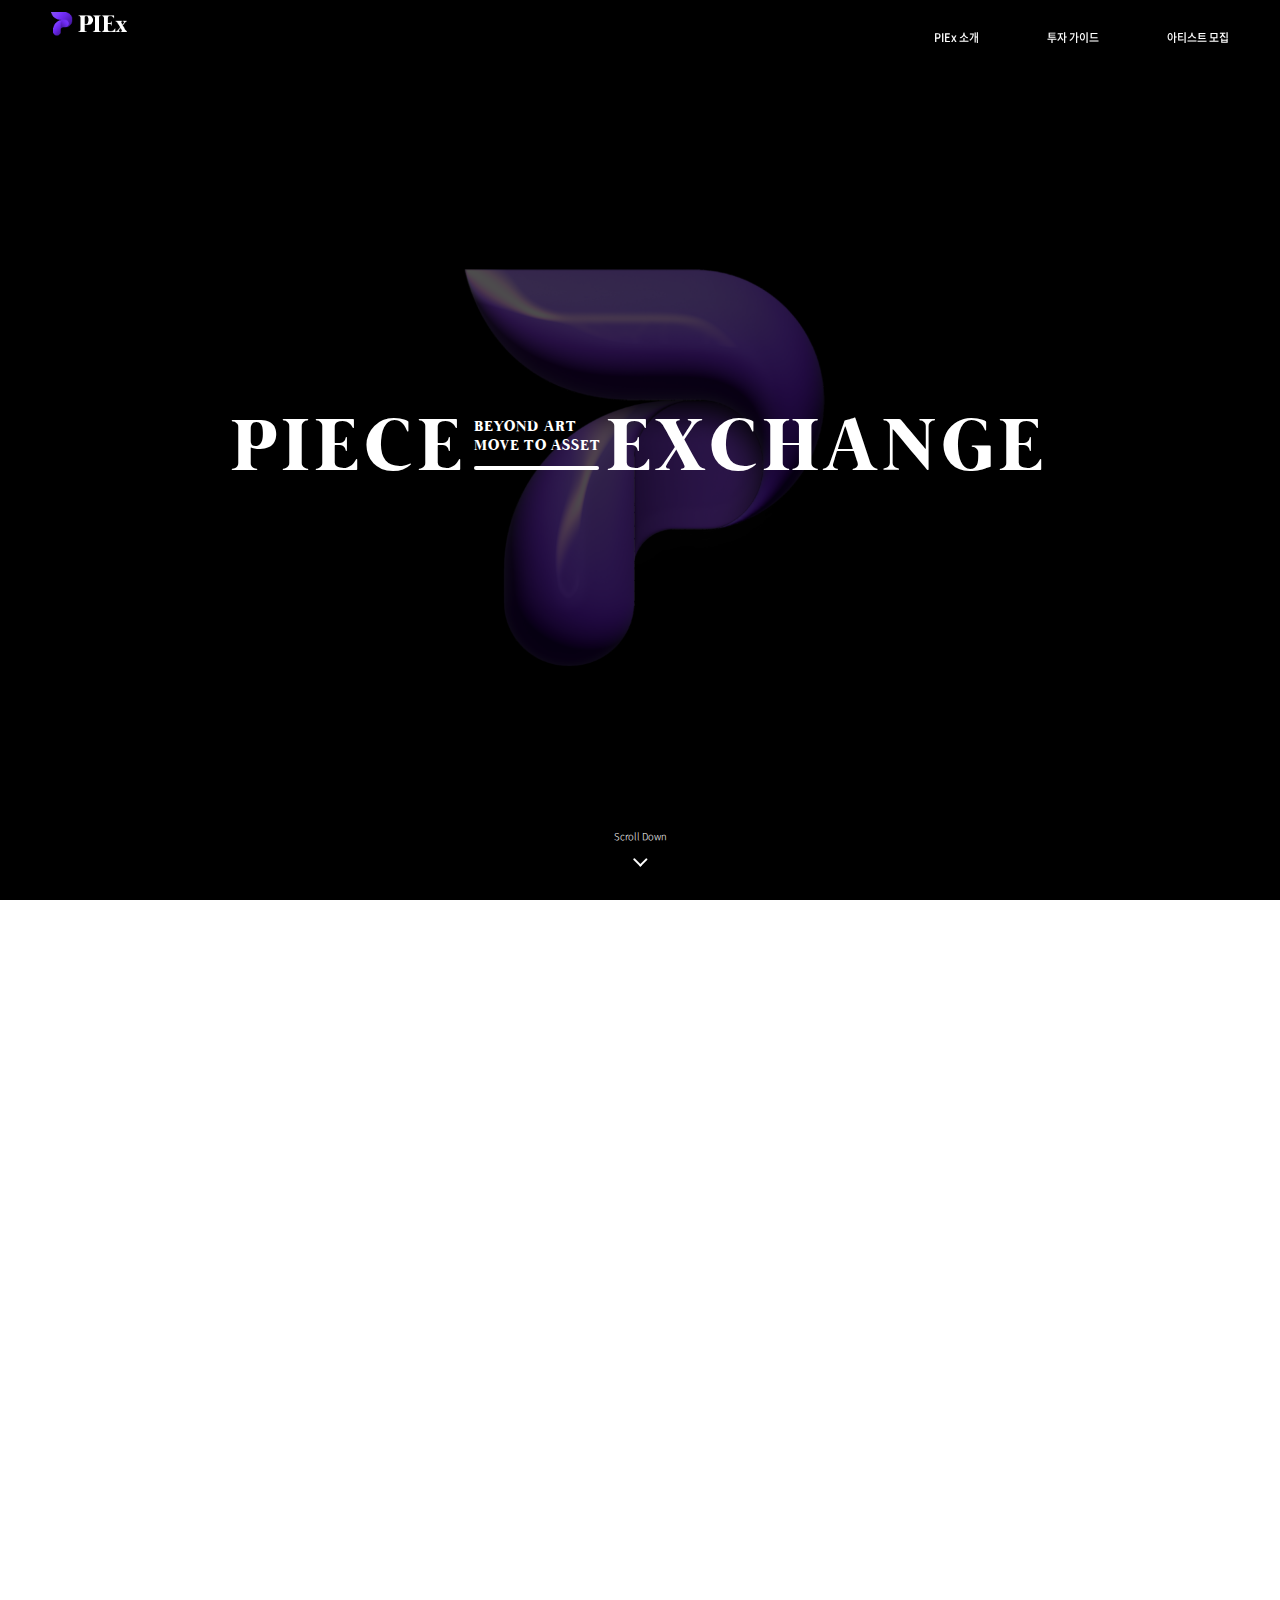
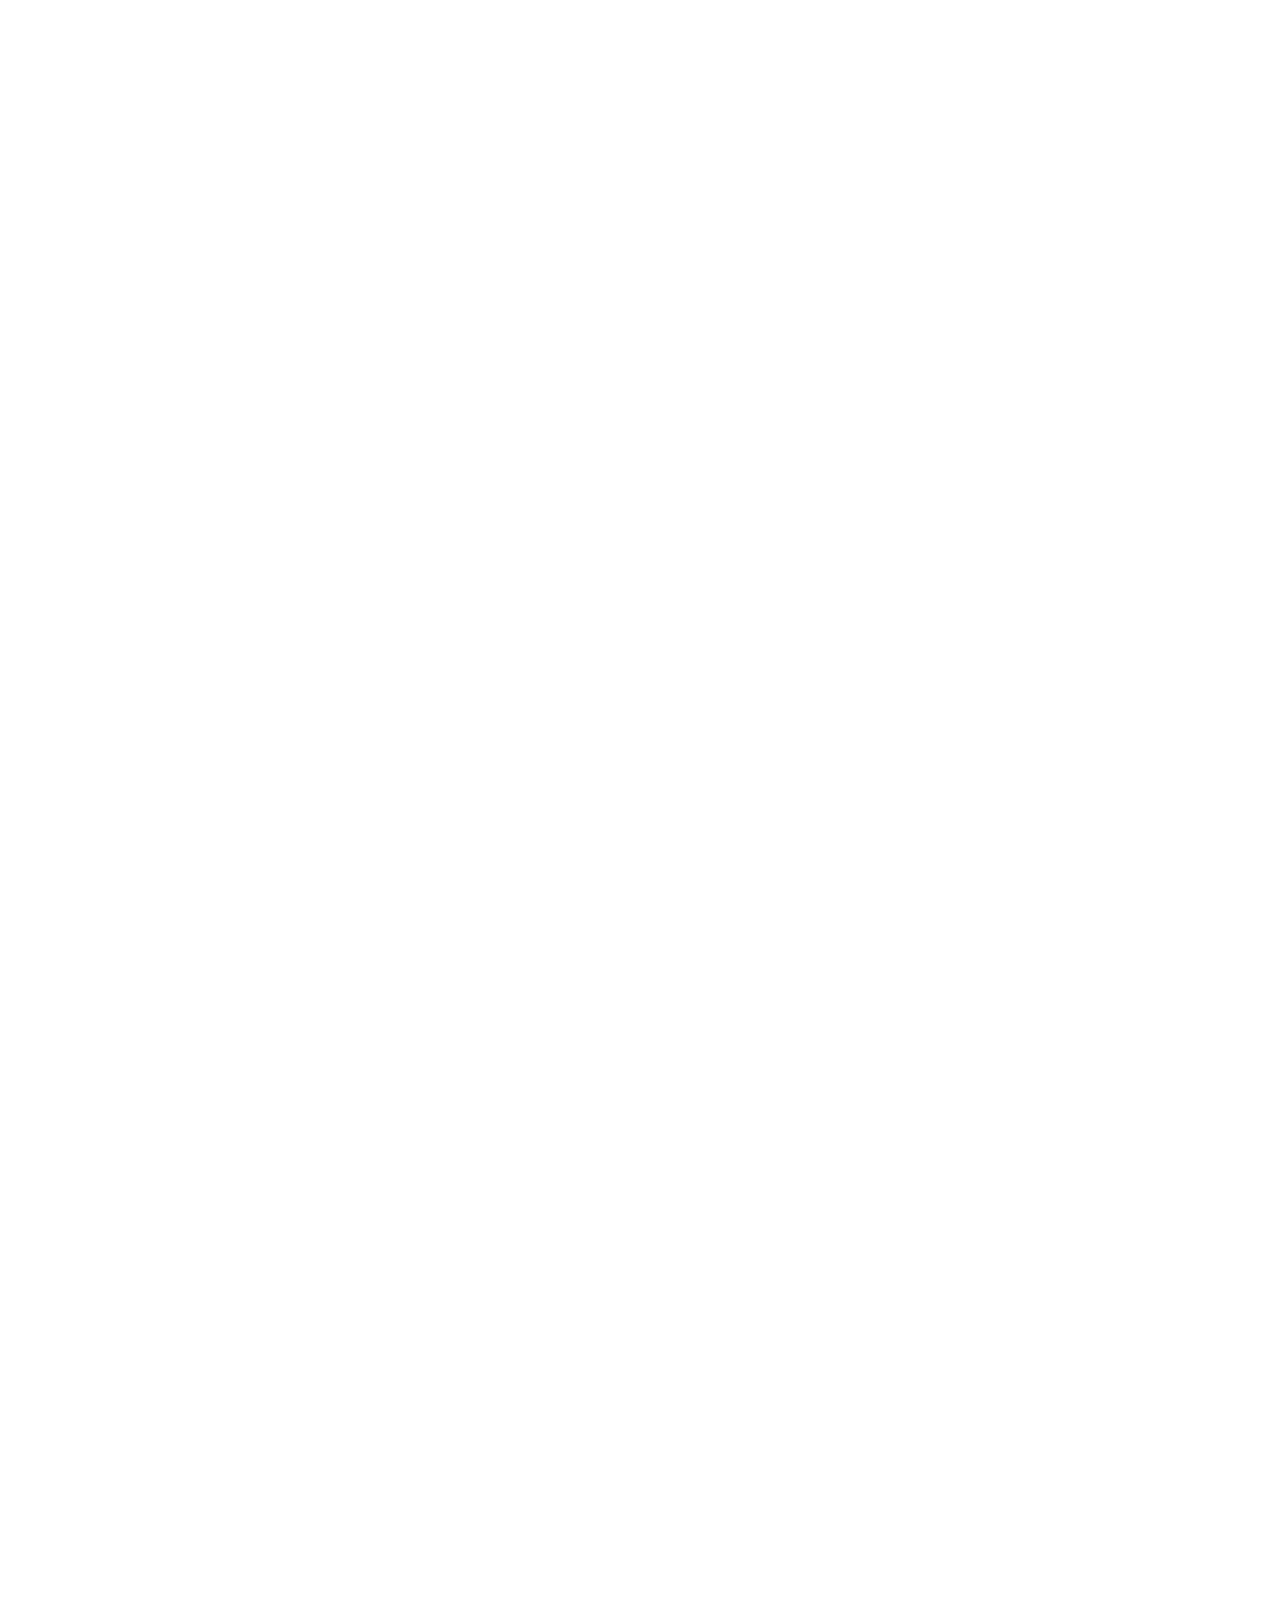
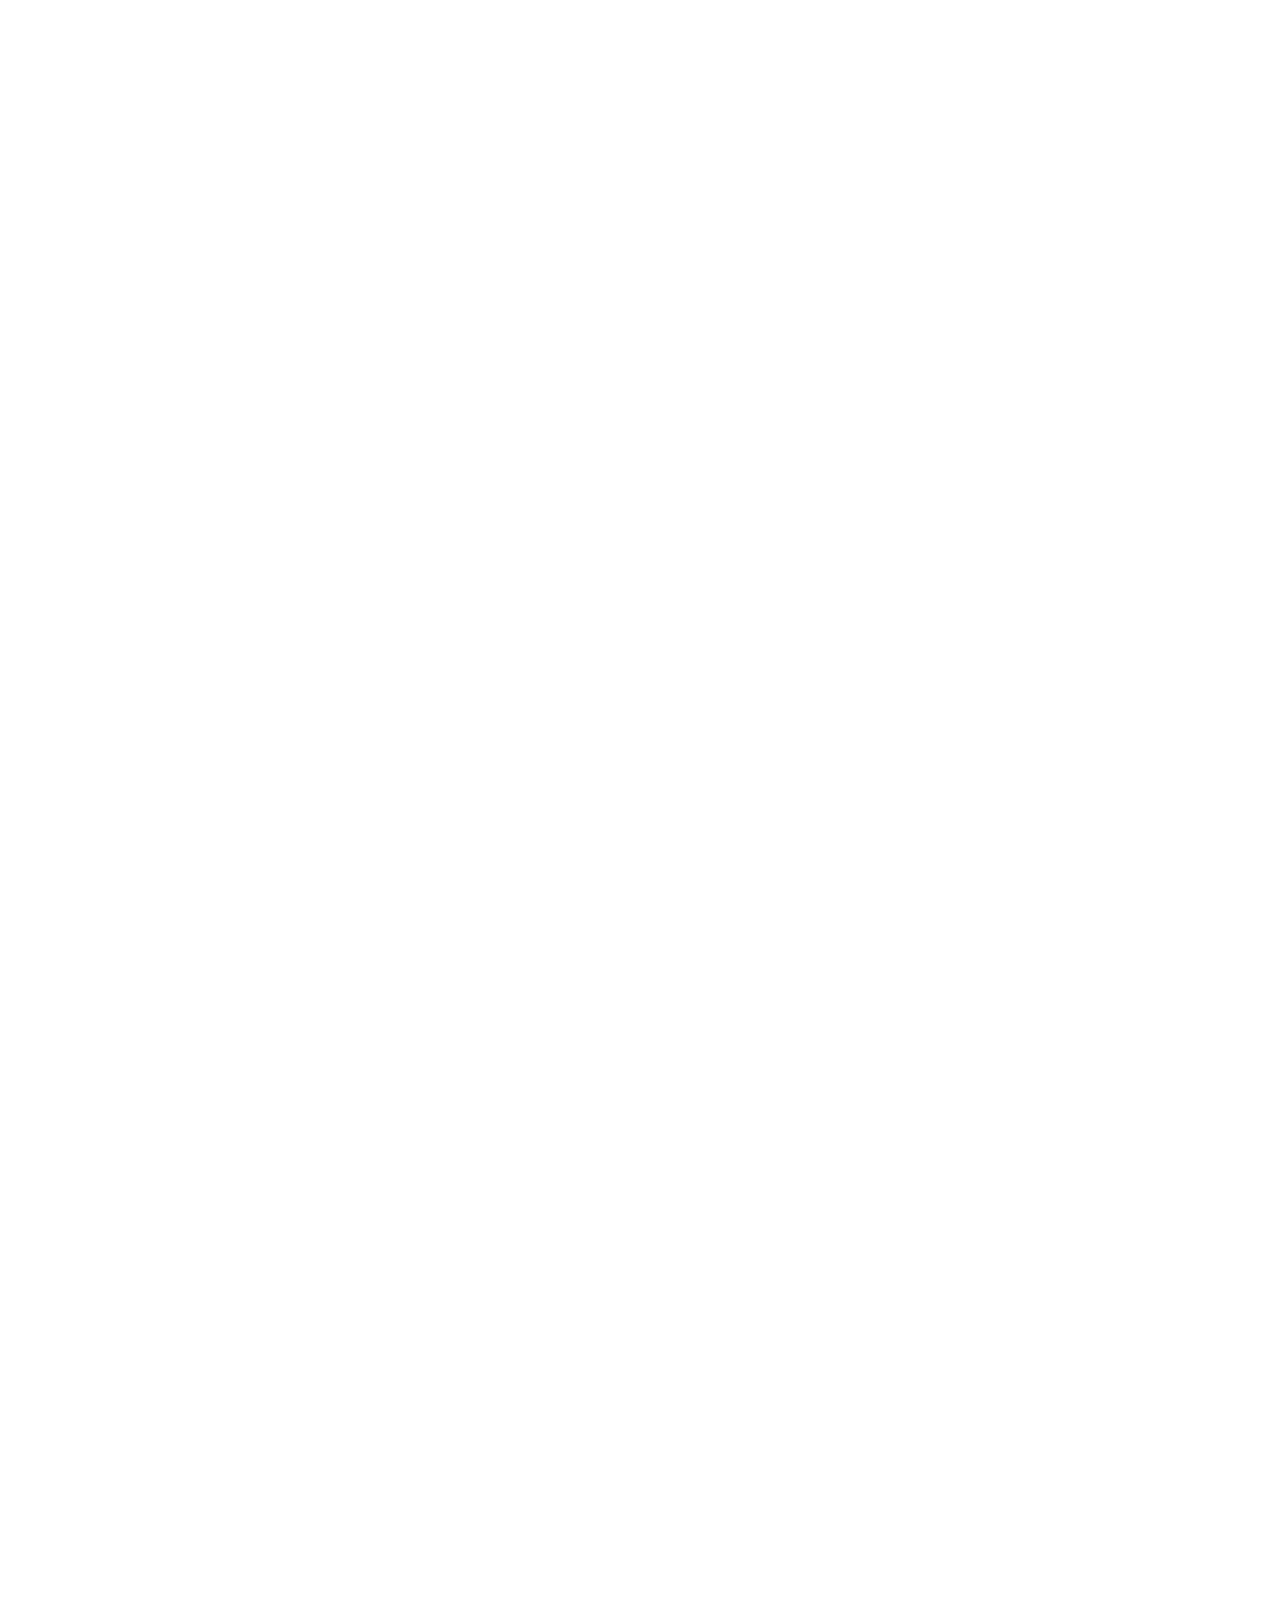
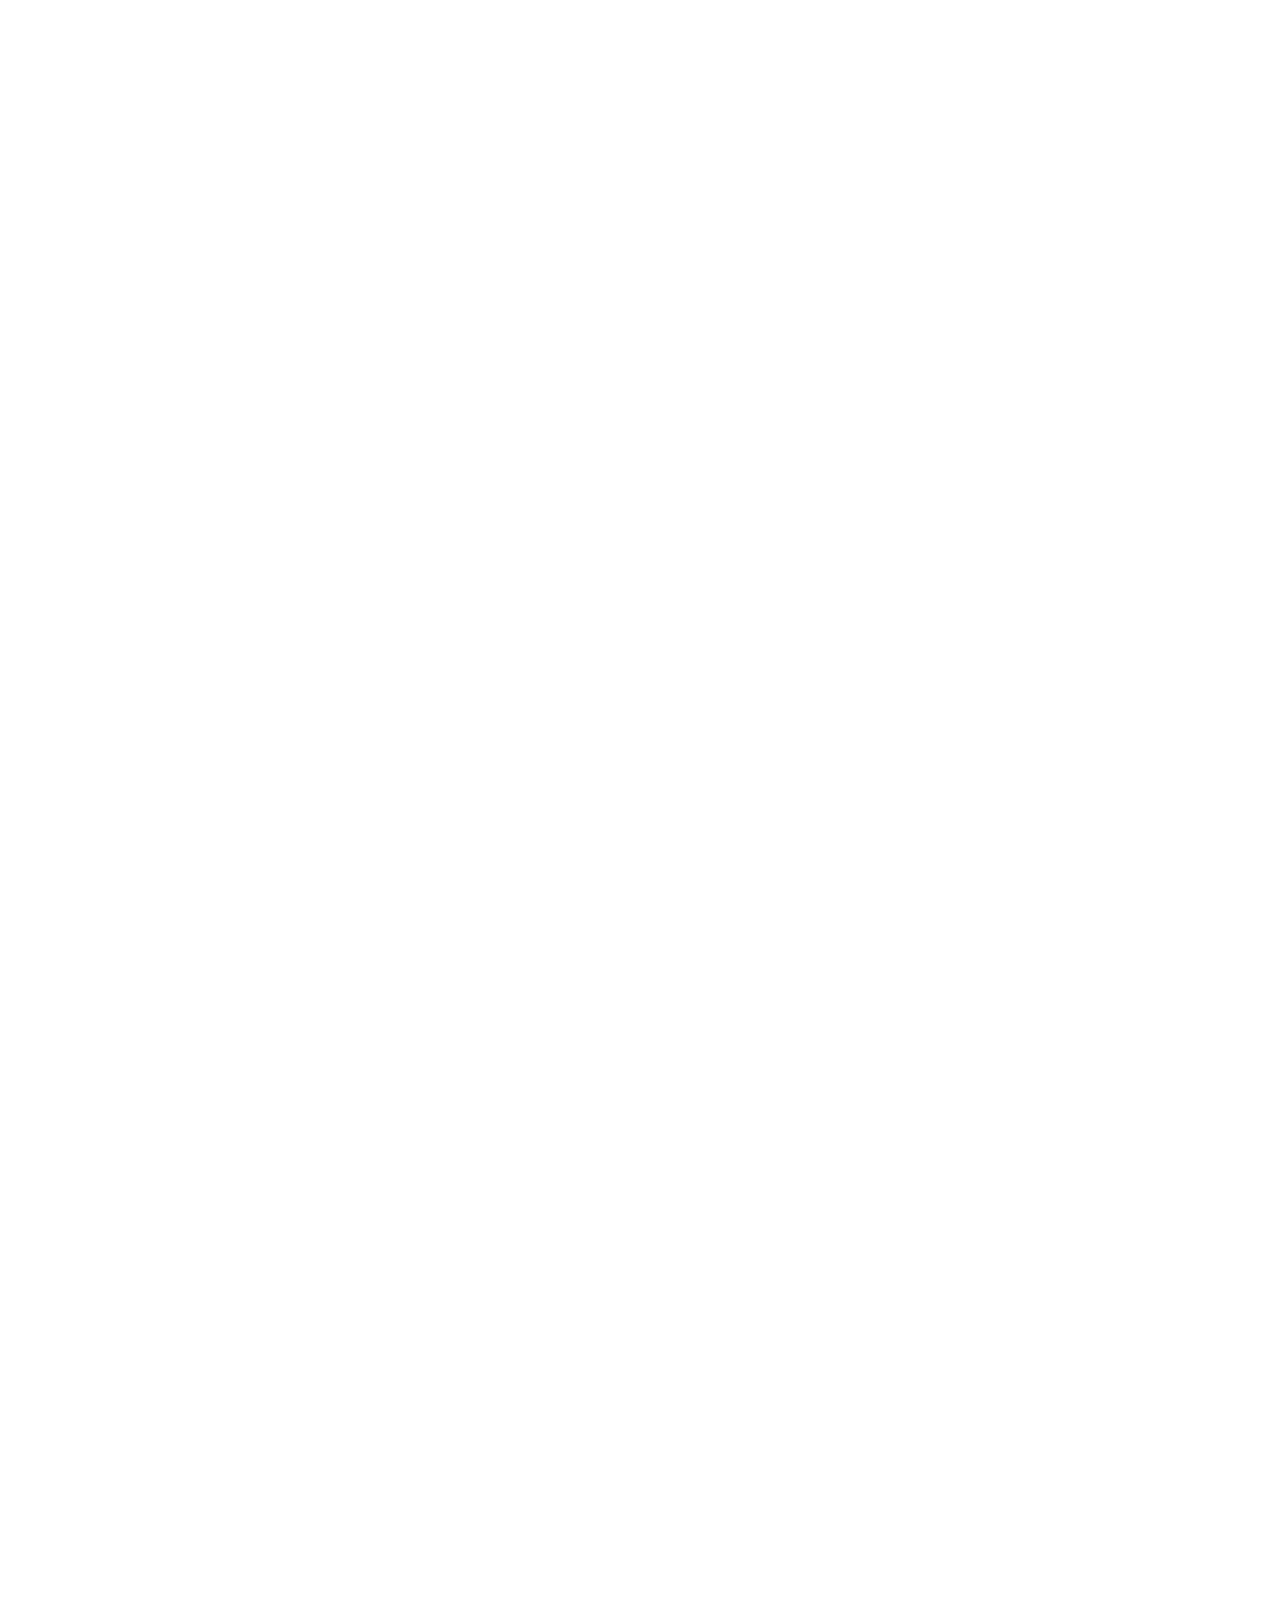
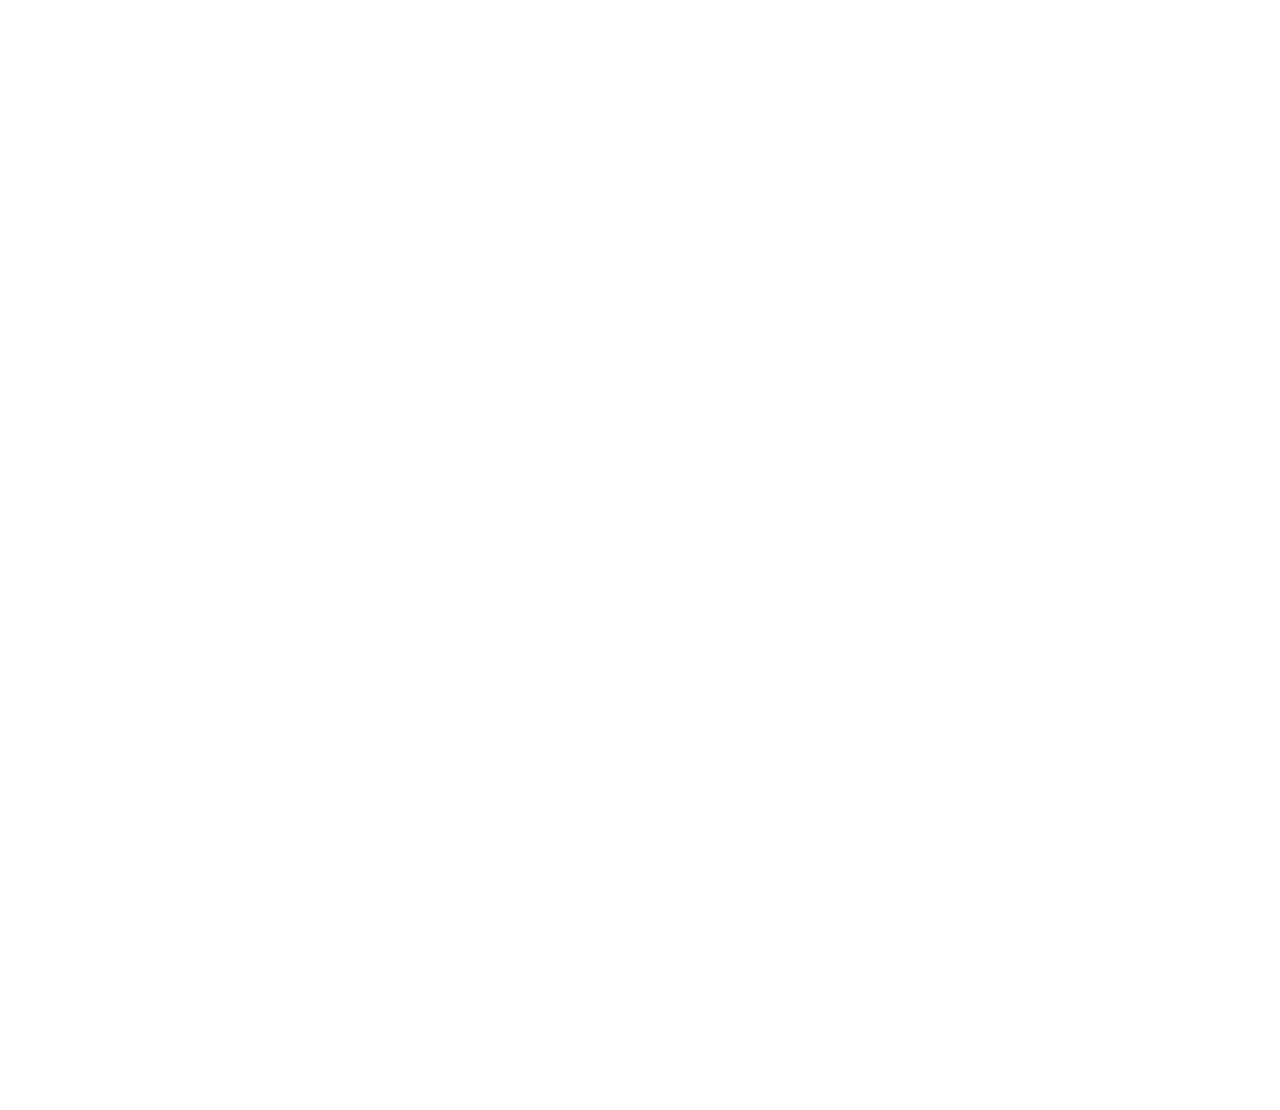
<file: index.html>
<!DOCTYPE html>
<html lang="en">


<head>
    <meta charset="UTF-8">
    <meta name="viewport" content="width=device-width, initial-scale=1.0, maximum-scale=1, user-scalable=no">
    <title>Document</title>
    <script src="./js/jquery-3.7.1.min.js"></script>
    <script src="./js/jquery.fullPage.js"></script>
    <script src="./js/jquery-ui.js"></script>
    <script src="./js/swiper.js"></script>
    <script src="./js/script.js"></script>
    <script src="./js/common.js"></script>


    <link rel="stylesheet" href="./css/swiper.min.css">
    <link rel="stylesheet" href="https://unpkg.com/aos@2.3.1/dist/aos.css">
    <link rel="stylesheet" href="./css/jquery.fullPage.css">
    <link rel="stylesheet" href="./css/common.css"> 
    <link rel="stylesheet" href="./css/style.css">
    <link rel="stylesheet" href="./css/style_mo.css" media="(max-width:980px) and (min-width:0px)">    
</head>
<body>

    <div class="gnbfix"></div>

    <div class="fullpage main">
        <!-- sec01 -->
        <div class="section sec01">
            <div class="cntWrap ">
                <div class="main">
                    <div class="bgImg"></div>
                    <div class="mnTxt">
                        <strong class="">PIECE</strong>
                        <span class="midTxt">
                            BEYOND ART <br>
                            MOVE TO ASSET
                        </span>
                        <strong class="">EXCHANGE</strong>
                    </div>
                </div>

                <a class="info" href="#sec02">
                    <div>Scroll Down</div>
                    <img src="./image/top-arrow.png" alt="아래 화살표">
                </a>
            </div>
        </div>


        <!-- sec02 -->
        <div class="section sec02">

            <div class="cntWrap ">
                <div class="content">
                    <article class="art-txt">
                        <img src="./image/sec02.png" alt="" data-aos="fade-up" data-aos-duration="0">
                        <h2 data-aos="fade-up" data-aos-delay="150">이제 미술품도 주식처럼 <br class="mo">사고 파는 시대!<br> 
                            실물자산 조각투자 플랫폼, 파이엑스</h2>
                        <p data-aos="fade-up" data-aos-delay="150">브랜드 파이엑스(PIEx)는 Piece(조각)의 “PIE”와 Exchange(거래)의 “EX”를 <br>
                            병합한 합성어로 “PIEx” = “조각거래”를 의미 합니다.</p>
                    </article>
                    
                    <a class="down wh" href="#sec03"></a>
                </div>
            </div>

        </div>


        <!-- sec03 -->
        <div class="section sec03" id="black">
            <div class="cntWrap " >
                <div class="content">
                    <article class="flex-in">
                         <div class="art-txt">
                            <h2 data-aos="fade-up">
                                소액으로 미술품을 <br>
                                사고 파는 실물자산 <br>
                                조각투자 플랫폼
                            </h2>
                            <p data-aos="fade-up" data-aos-delay="150">파이엑스는 토큰증권의 공모 및 발행(STO) 시스템을 <br>
                                기반으로 새로운 투자방식을 열어 갑니다. <br class="mo"><br>
                                파이엑스는 새로운 투자 방식을 통해 비유동성 실물 자산을 <br>
                                디지털 거래소로 간편하게 연결 시킵니다. <br class="mo">실물의 지분이<br> 
                                디지털 투자 증서로 발행되고, 자유로운 거래를 통해 <br>
                                자산 가치를 상승시키는 투자 서비스를 제공합니다.</p>
                         </div>
                         <img src="./image/sec03.png" alt="" data-aos="fade-left" data-aos-delay="150">
                    </article>
                    <a class="down" href="#sec04"></a>
                </div>
            </div>
        </div>


        <!-- sec04 -->
        <div class="section sec04">
            <div class="cntWrap ">
                <div class="content">
                    <article class="flex-in">
                        <div class="mockUp-slide" data-aos="fade-right" data-aos-delay="150">
                            <div class="swiper-wrapper">
                                <img src="./image/sec04.png" alt="" class="swiper-slide">
                                <img src="./image/sec04.png" alt="" class="swiper-slide">
                                <img src="./image/sec04.png" alt="" class="swiper-slide">
                            </div>
                        </div>

                        <div class="art-txt">
                            <span class="txtcolor" data-aos="fade-up">공모/청약</span>
                            <h2 data-aos="fade-up">
                                공모 정보는 빠르게! <br>
                                청약 신청은 쉽게! <br>
                                투자금액은 부담없이!
                            </h2>
                            <p data-aos="fade-up" data-aos-delay="150">정기적으로 새로운 미술품을 선별 & 심사하여 증권형 <br>토큰 발행 및 공모/청약을 진행합니다. 공모에 참여하여 <br>새로운 개념의 미술품 컬랙팅를 경험해 보세요.</p>
                         </div>
                    </article>
                    <a class="down" href="#sec05"></a>
                </div>
            </div>
        </div>        

        <div class="section sec05">
            <div class="cntWrap ">
                <div class="content">
                    <article class="flex-in">
                         <div class="art-txt">
                            <span class="txtcolor" data-aos="fade-up">마켓</span>
                            <h2 data-aos="fade-up">
                                24시간 / 365일! <br>
                                스마트폰만 있으면 <br>
                                언제! 어디서나!
                            </h2>
                            <p data-aos="fade-up" data-aos-delay="150">혹시, 관심 있는 미술품의 공모/청약을 놓쳐 아쉬웠나요?<br>
                            마켓을 통해 공모/청약 종료 후에도 해당 미술품의 증권을 <br>
                            자유롭게 사고 팔 수 있습니다.</p>
                         </div>

                         <div class="mockUp-slide2" data-aos="fade-left" data-aos-delay="150">
                            <div class="swiper-wrapper">
                                <img src="./image/sec05.png" alt="" class="swiper-slide">
                                <img src="./image/sec05.png" alt="" class="swiper-slide">
                                <img src="./image/sec05.png" alt="" class="swiper-slide">
                            </div>
                        </div>


                    </article>
                    <a class="down" href="#sec06"></a>
                </div>
            </div>
        </div>        


        <div class="section sec06">
            <div class="cntWrap ">
                <div class="content">
                    <article class="flex-in">
                        <img src="./image/sec06.png" alt="" data-aos="fade-right" data-aos-delay="150">
                         <div class="art-txt">
                            <h2 data-aos="fade-up">
                                미술품 시장 생태계의 <br>
                                새로운 미래, 파이엑스
                            </h2>
                            <p data-aos="fade-up" data-aos-delay="150"><span>기존 미술품 시장</span>은 갤러리, 옥션의 의존도가 높았던 폐쇄적이고 제한적인 유통 구조와 높은 가격대로 인해 한정된 소수 자산가들만을 위한 보수적 성향의 시장이었습니다.</p>
                            <p data-aos="fade-up" data-aos-delay="150"><span>파이엑스</span>는 이러한 기존 미술품 시장 생태계의 변화를 위해 개방적이고 혁신적이며 대중적인 새로운 개념의 미술품 시장 생태계를 만들어 갑니다.
                            </p>
                         </div>
                    </article>
                    <a class="down" href="#sec07"></a>
                </div>
            </div>
        </div>        



        <div class="section sec07 colored">
            <div class="cntWrap ">
                <div class="content">
                    <article>
                        <div class="art-txt">
                            <h2 data-aos="fade-up">미술계에서 바라는 <br>
                                미술품 시장의 미래</h2>
                        </div>

                        <div class="art-slideWrap" data-aos="fade-left" data-aos-delay="150">
                            <div class="swiper-wrapper">
                                <div class="slidecont swiper-slide">
                                    <img src="./image/sec07-01.png" alt="">
                                    <dl>
                                        <dt>Lucas Park <br>
                                            박수복 Soo-bok, Park</dt>
                                        <dt class="subTit">
                                            현 | 미술가 <br>
                                            현 | 사. 안견기념사업회 이사장
                                        </dt>
                                        <dd>캔버스와 물감을 살 돈이 없어 그림을 멈추어야 했던 시절도 있었어요. 예술가의 길은 홀로 싸워 나가는 외로운 전투 같은 것입니다. <br>
                                        나의 소중한 미술품이 단 한사람만이 소유하는게 아니라 여러 사람이 공동으로 소유할 수 있다는 것은 정말 가슴 벅찬 일인 것 같아요. <br>
                                        미술품 하나에 수많은 팬들이 모여지고, 그 가치를 예술가가 보상 받을 수 있으므로써 더 이상 외로운 전투가 아닐 것이라 생각됩니다.<br>
                                        많은 예술가들에게 희망적인 소식이 아닐 수 없네요.</dd>
                                    </dl>
                                </div>
                                <div class="slidecont swiper-slide">
                                    <img src="./image/sec07-02.png" alt="">
                                    <dl>
                                        <dt>Lucas Park <br>
                                            박수복 Soo-bok, Park</dt>
                                        <dt class="subTit">
                                            현 | 미술가 <br>
                                            현 | 사. 안견기념사업회 이사장
                                        </dt>
                                        <dd>캔버스와 물감을 살 돈이 없어 그림을 멈추어야 했던 시절도 있었어요. 예술가의 길은 홀로 싸워 나가는 외로운 전투 같은 것입니다. <br>
                                        나의 소중한 미술품이 단 한사람만이 소유하는게 아니라 여러 사람이 공동으로 소유할 수 있다는 것은 정말 가슴 벅찬 일인 것 같아요. <br>
                                        미술품 하나에 수많은 팬들이 모여지고, 그 가치를 예술가가 보상 받을 수 있으므로써 더 이상 외로운 전투가 아닐 것이라 생각됩니다.<br>
                                        많은 예술가들에게 희망적인 소식이 아닐 수 없네요.</dd>
                                    </dl>
                                </div>
                                <div class="slidecont swiper-slide">
                                    <img src="./image/sec07-01.png" alt="">
                                    <dl>
                                        <dt>Lucas Park <br>
                                            박수복 Soo-bok, Park</dt>
                                        <dt class="subTit">
                                            현 | 미술가 <br>
                                            현 | 사. 안견기념사업회 이사장
                                        </dt>
                                        <dd>캔버스와 물감을 살 돈이 없어 그림을 멈추어야 했던 시절도 있었어요. 예술가의 길은 홀로 싸워 나가는 외로운 전투 같은 것입니다. <br>
                                        나의 소중한 미술품이 단 한사람만이 소유하는게 아니라 여러 사람이 공동으로 소유할 수 있다는 것은 정말 가슴 벅찬 일인 것 같아요. <br>
                                        미술품 하나에 수많은 팬들이 모여지고, 그 가치를 예술가가 보상 받을 수 있으므로써 더 이상 외로운 전투가 아닐 것이라 생각됩니다.<br>
                                        많은 예술가들에게 희망적인 소식이 아닐 수 없네요.</dd>
                                    </dl>
                                </div>                                          
                            </div>
                        </div>
                        <div class="swiper-pagination" data-aos="fade-up" data-aos-delay="150"></div>
                    </article>
                </div>
                <a class="down" href="#sec08"></a>
            </div>
        </div>


        <div class="section sec08">
            <div class="cntWrap">
                <div class="content">
                    <div class="tabTop">
                        <div class="art-txt">
                            <h2>언론이 바라보는 <br class="mo">파이엑스</h2>
                        </div>

                        <div class="scroll">
                            <ul class="yearTab swiper-wrapper">
                                <li data-year="year05" class="swiper-slide">2023</li>
                                <li data-year="year04"  class="swiper-slide">2022</li>
                                <li data-year="year03"  class="swiper-slide">2021</li>
                                <li data-year="year02"  class="swiper-slide">2020</li>
                                <li data-year="year01"  class="swiper-slide"><span>2019</span></li>
                            </ul>
                        </div>
                    </div>

                    <!-- 더보기 버튼 노출만 처리 / 리스트 불러오기 개발필요-->
                    <div class="listWrap" id="year05">
                        <div class="scroll-all">
                            <a class="listCnt" href="">
                                <div class="category">
                                    <span class="txtcolor">한국경제TV</span>
                                    <span class="date">2023.10</span>
                                </div>
    
                                <h3 class="listTit">파크코퍼레이션, 1호 실물미술자산 취득</h3>
                            </a>
    
                            <a class="listCnt" href="">
                                <div class="category">
                                    <span class="txtcolor">미디어데일</span>
                                    <span class="date">2023.09</span>
                                </div>
    
                                <h3 class="listTit">파크코퍼레이션-알피지리퍼블릭, 토큰증권 거래 플랫폼 개발 위한 업무협약 체결</h3>
                            </a>
    
                            <a class="listCnt" href="">
                                <div class="category">
                                    <span class="txtcolor">한국경제TV</span>
                                    <span class="date">2023.10</span>
                                </div>
    
                                <h3 class="listTit">파크코퍼레이션, 1호 실물미술자산 취득</h3>
                            </a>
    
                            <a class="listCnt" href="">
                                <div class="category">
                                    <span class="txtcolor">미디어데일</span>
                                    <span class="date">2023.09</span>
                                </div>
    
                                <h3 class="listTit">파크코퍼레이션-알피지리퍼블릭, 토큰증권 거래 플랫폼 개발 위한 업무협약 체결</h3>
                            </a>
    
                            <a class="listCnt" href="">
                                <div class="category">
                                    <span class="txtcolor">미디어데일</span>
                                    <span class="date">2023.09</span>
                                </div>
    
                                <h3 class="listTit">파크코퍼레이션-알피지리퍼블릭, 토큰증권 거래 플랫폼 개발 위한 업무협약 체결</h3>
                            </a>
    
                            <a class="listCnt" href="">
                                <div class="category">
                                    <span class="txtcolor">한국경제TV</span>
                                    <span class="date">2023.10</span>
                                </div>
    
                                <h3 class="listTit">파크코퍼레이션, 1호 실물미술자산 취득</h3>
                            </a>
    
                            <a class="listCnt" href="">
                                <div class="category">
                                    <span class="txtcolor">미디어데일</span>
                                    <span class="date">2023.09</span>
                                </div>
    
                                <h3 class="listTit">파크코퍼레이션-알피지리퍼블릭, 토큰증권 거래 플랫폼 개발 위한 업무협약 체결</h3>
                            </a>
    
                            <a class="listCnt" href="">
                                <div class="category">
                                    <span class="txtcolor">미디어데일</span>
                                    <span class="date">2023.09</span>
                                </div>
    
                                <h3 class="listTit">파크코퍼레이션-알피지리퍼블릭, 토큰증권 거래 플랫폼 개발 위한 업무협약 체결</h3>
                            </a>
    
                            <a class="listCnt" href="">
                                <div class="category">
                                    <span class="txtcolor">한국경제TV</span>
                                    <span class="date">2023.10</span>
                                </div>
    
                                <h3 class="listTit">파크코퍼레이션, 1호 실물미술자산 취득</h3>
                            </a>
    
                            <a class="listCnt" href="">
                                <div class="category">
                                    <span class="txtcolor">미디어데일</span>
                                    <span class="date">2023.09</span>
                                </div>
    
                                <h3 class="listTit">파크코퍼레이션-알피지리퍼블릭, 토큰증권 거래 플랫폼 개발 위한 업무협약 체결</h3>
                            </a>
    
                            <a class="listCnt" href="">
                                <div class="category">
                                    <span class="txtcolor">미디어데일</span>
                                    <span class="date">2023.09</span>
                                </div>
    
                                <h3 class="listTit">파크코퍼레이션-알피지리퍼블릭, 토큰증권 거래 플랫폼 개발 위한 업무협약 체결</h3>
                            </a>
                        </div>
                    </div>
                    <!-- year05 -->


                    <div class="listWrap" id="year04">
                        <div class="scroll-all">
                            <a class="listCnt" href="">
                                <div class="category">
                                    <span class="txtcolor">미디어데일</span>
                                    <span class="date">2022.09</span>
                                </div>
    
                                <h3 class="listTit">파크코퍼레이션-알피지리퍼블릭, 토큰증권 거래 플랫폼 개발 위한 업무협약 체결</h3>
                            </a>
    
                            
                            <a class="listCnt" href="">
                                <div class="category">
                                    <span class="txtcolor">디지털데일리</span>
                                    <span class="date">2022.08</span>
                                </div>
    
                                <h3 class="listTit">코스콤, ‘토큰증권 매칭데이’ 성황리 개최</h3>
                            </a>
                        </div>
                    </div>
                    <!-- year04 -->


                    <div class="listWrap" id="year03">
                        <div class="scroll-all">
                            <a class="listCnt" href="">
                                <div class="category">
                                    <span class="txtcolor">한국경제TV</span>
                                    <span class="date">2023.10</span>
                                </div>
    
                                <h3 class="listTit">파크코퍼레이션, 1호 실물미술자산 취득</h3>
                            </a>
    
                            <a class="listCnt" href="">
                                <div class="category">
                                    <span class="txtcolor">미디어데일</span>
                                    <span class="date">2023.09</span>
                                </div>
    
                                <h3 class="listTit">파크코퍼레이션-알피지리퍼블릭, 토큰증권 거래 플랫폼 개발 위한 업무협약 체결</h3>
                            </a>
    
                            <a class="listCnt" href="">
                                <div class="category">
                                    <span class="txtcolor">한국경제TV</span>
                                    <span class="date">2023.10</span>
                                </div>
    
                                <h3 class="listTit">파크코퍼레이션, 1호 실물미술자산 취득</h3>
                            </a>
    
                            <a class="listCnt" href="">
                                <div class="category">
                                    <span class="txtcolor">미디어데일</span>
                                    <span class="date">2023.09</span>
                                </div>
    
                                <h3 class="listTit">파크코퍼레이션-알피지리퍼블릭, 토큰증권 거래 플랫폼 개발 위한 업무협약 체결</h3>
                            </a>
    
                            <a class="listCnt" href="">
                                <div class="category">
                                    <span class="txtcolor">미디어데일</span>
                                    <span class="date">2023.09</span>
                                </div>
    
                                <h3 class="listTit">파크코퍼레이션-알피지리퍼블릭, 토큰증권 거래 플랫폼 개발 위한 업무협약 체결</h3>
                            </a>
    
                            <a class="listCnt" href="">
                                <div class="category">
                                    <span class="txtcolor">한국경제TV</span>
                                    <span class="date">2023.10</span>
                                </div>
    
                                <h3 class="listTit">파크코퍼레이션, 1호 실물미술자산 취득</h3>
                            </a>
    
                            <a class="listCnt" href="">
                                <div class="category">
                                    <span class="txtcolor">미디어데일</span>
                                    <span class="date">2023.09</span>
                                </div>
    
                                <h3 class="listTit">파크코퍼레이션-알피지리퍼블릭, 토큰증권 거래 플랫폼 개발 위한 업무협약 체결</h3>
                            </a>
    
                            <a class="listCnt" href="">
                                <div class="category">
                                    <span class="txtcolor">미디어데일</span>
                                    <span class="date">2023.09</span>
                                </div>
    
                                <h3 class="listTit">파크코퍼레이션-알피지리퍼블릭, 토큰증권 거래 플랫폼 개발 위한 업무협약 체결</h3>
                            </a>
    
                            <a class="listCnt" href="">
                                <div class="category">
                                    <span class="txtcolor">한국경제TV</span>
                                    <span class="date">2023.10</span>
                                </div>
    
                                <h3 class="listTit">파크코퍼레이션, 1호 실물미술자산 취득</h3>
                            </a>
    
                            <a class="listCnt" href="">
                                <div class="category">
                                    <span class="txtcolor">미디어데일</span>
                                    <span class="date">2023.09</span>
                                </div>
    
                                <h3 class="listTit">파크코퍼레이션-알피지리퍼블릭, 토큰증권 거래 플랫폼 개발 위한 업무협약 체결</h3>
                            </a>
    
                            <a class="listCnt" href="">
                                <div class="category">
                                    <span class="txtcolor">미디어데일</span>
                                    <span class="date">2023.09</span>
                                </div>
    
                                <h3 class="listTit">파크코퍼레이션-알피지리퍼블릭, 토큰증권 거래 플랫폼 개발 위한 업무협약 체결</h3>
                            </a>
    
                            <a class="listCnt" href="">
                                <div class="category">
                                    <span class="txtcolor">한국경제TV</span>
                                    <span class="date">2023.10</span>
                                </div>
    
                                <h3 class="listTit">파크코퍼레이션, 1호 실물미술자산 취득</h3>
                            </a>
    
                            <a class="listCnt" href="">
                                <div class="category">
                                    <span class="txtcolor">미디어데일</span>
                                    <span class="date">2023.09</span>
                                </div>
    
                                <h3 class="listTit">파크코퍼레이션-알피지리퍼블릭, 토큰증권 거래 플랫폼 개발 위한 업무협약 체결</h3>
                            </a>
    
                            <a class="listCnt" href="">
                                <div class="category">
                                    <span class="txtcolor">미디어데일</span>
                                    <span class="date">2023.09</span>
                                </div>
    
                                <h3 class="listTit">파크코퍼레이션-알피지리퍼블릭, 토큰증권 거래 플랫폼 개발 위한 업무협약 체결</h3>
                            </a>
                        </div>
                    </div>
                    <!-- year03 -->
                    

                    <div class="listWrap" id="year02">
                        <div class="scroll-all">
                            <a class="listCnt" href="">
                                <div class="category">
                                    <span class="txtcolor">디지털데일리</span>
                                    <span class="date">2020.08</span>
                                </div>
    
                                <h3 class="listTit">코스콤, ‘토큰증권 매칭데이’ 성황리 개최</h3>
                            </a>
    
                            <a class="listCnt" href="">
                                <div class="category">
                                    <span class="txtcolor">한국경제TV</span>
                                    <span class="date">2020.10</span>
                                </div>
    
                                <h3 class="listTit">파크코퍼레이션, 1호 실물미술자산 취득</h3>
                            </a>
    
                            <a class="listCnt" href="">
                                <div class="category">
                                    <span class="txtcolor">미디어데일</span>
                                    <span class="date">2020.09</span>
                                </div>
    
                                <h3 class="listTit">파크코퍼레이션-알피지리퍼블릭, 토큰증권 거래 플랫폼 개발 위한 업무협약 체결</h3>
                            </a>
                        </div>
                    </div>
                    <!-- year02 -->


                    
                    <div class="listWrap" id="year01">
                        <div class="scroll-all">
                            <a class="listCnt" href="">
                                <div class="category">
                                    <span class="txtcolor">디지털데일리</span>
                                    <span class="date">2020.08</span>
                                </div>
    
                                <h3 class="listTit">코스콤, ‘토큰증권 매칭데이’ 성황리 개최</h3>
                            </a>
    
                            <a class="listCnt" href="">
                                <div class="category">
                                    <span class="txtcolor">한국경제TV</span>
                                    <span class="date">2020.10</span>
                                </div>
    
                                <h3 class="listTit">파크코퍼레이션, 1호 실물미술자산 취득</h3>
                            </a>
                        </div>
                    </div>
                    <!-- year02 -->


                    <a class="listMore hide">
                        더 보기
                    </a>                 
                </div>
            </div>
        </div>


        
        <div class="section footerWrap fp-auto-height sec09">
        </div>


    </div> <!-- fullpage -->
    <a class="topBtn hide" href="#sec01">탑버튼</a>
    
</body>
</html>

<script src="https://unpkg.com/aos@2.3.1/dist/aos.js"></script>
</file>
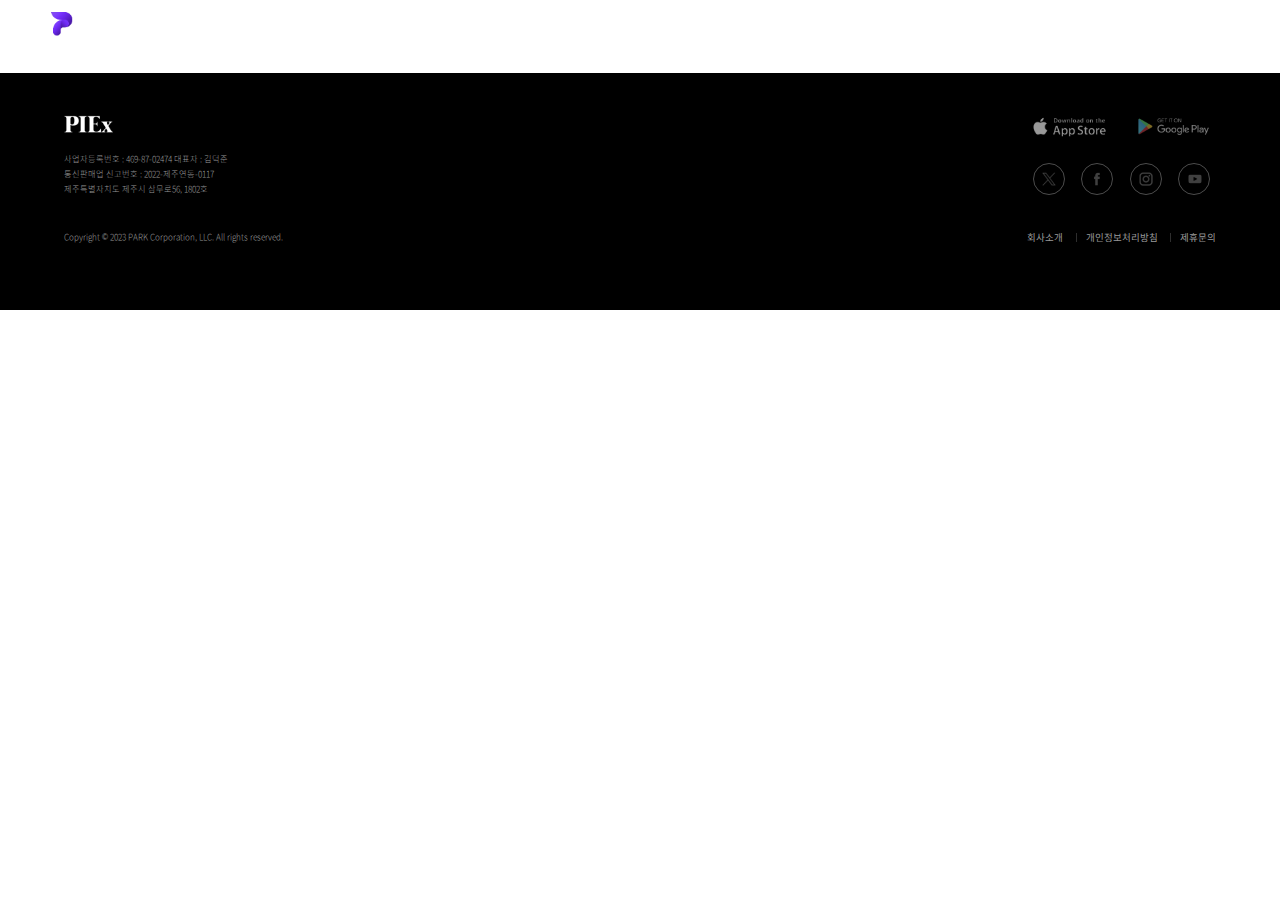
<file: introduce.html>
<!DOCTYPE html>
<html lang="en">
    <head>
        <meta charset="UTF-8">
        <meta name="viewport" content="width=device-width, initial-scale=1.0, maximum-scale=1, user-scalable=no">
        <title>Document</title>
        <script src="./js/jquery-3.7.1.min.js"></script>
        <script src="./js/jquery.fullPage.js"></script>
        <script src="./js/jquery-ui.js"></script>
        <script src="./js/swiper.js"></script>
        <script src="./js/script.js"></script>
        <script src="./js/common.js"></script>
    
    
        <link rel="stylesheet" href="./css/swiper.min.css">
        <link rel="stylesheet" href="https://unpkg.com/aos@2.3.1/dist/aos.css">
        <link rel="stylesheet" href="./css/jquery.fullPage.css">
        <link rel="stylesheet" href="./css/common.css"> 
        <link rel="stylesheet" href="./css/style.css">
        <link rel="stylesheet" href="./css/style_mo.css" media="(max-width:980px) and (min-width:0px)">    
    </head>
<body>

    <div class="gnbfix"></div>

    


    <div class="section footerWrap fp-auto-height sec09">
    </div>
    
</body>
</html>
</file>
<file: css/style.css>
/* common */
html {
    font-size: 62.5%;
}

.content {
    width: 80%;
    margin: 0 auto;
    max-width: 1080px;
}



/* 반응형 */
.moShow {
    display: none;
}

.pcShow {
    display: block;
}

br.mo {
    display: none;
}

/* article */
.art-txt h2 {
    font-size: 4.8rem;
    font-weight: 900;
    font-family: 'NanumGothicExtraBold';
    line-height: 1.4;
}

.art-txt p {
    font-size: 2rem;
    margin-top: 5rem;
    opacity: 0.8;
    color: #666;
    letter-spacing: -0.2px;
}

.art-txt p span {
    color: #222;
    font-weight: 600;
}

article.flex-in {
    display: flex;
    justify-content: space-between;
    align-items: center;
}

article.flex-in > img {
    object-fit: contain;
}

article .txtcolor {
    font-weight: 900;
    font-size: 2.2rem;
    margin-bottom: 1rem;
    display: block;
    font-family: 'NanumGothicExtraBold';
    letter-spacing: -0.5px;
}

a.down {
    background: url('../image/down-arrow.png') no-repeat;
    background-size: 1.4rem;
    background-position: center;
    border: 0;
    width: 4.6rem;
    height: 4.6rem;
    border: 1px solid #000;
    border-radius: 100%;
    position: absolute;
    bottom: 5rem;
    left: 50%;
    transform: translate(-50%, 0%);
    cursor: pointer;
    transition: all 0.5s;
    z-index: 2;
}

a.down.wh {
    background: url('../image/down-arrow-wh.png') no-repeat;
    border: 1px solid #fff;
    background-position: center;
}

a.down:hover {
    width: 5.5rem;
    height: 5.5rem;
    box-shadow: 10px 10px 20px #ddd;
    background-position: 50% 75%;
}

/* sec01 */
.gnbWrap {
    margin: 0 auto;
    position: fixed;
    top: 0;
    left: 4%;
    width: 92%;
    z-index: 999;
}
.gnb {
    display: flex;
    justify-content: space-between;
    line-height: 55px;
    margin-top: 1.5rem;    
}

.gnb h1 {
    background: url('../image/logo.png') no-repeat;
    background-size: contain;
    text-indent: -99999px;
    width: 11.1rem;
    transition: background 0.5s;
}

.gnb h1 a {
    display: block;
    width: 100%;
    height: 100%;
}

.gnb nav ul {
    display: flex;
}

.gnb nav ul li {
    margin-left: 10rem;
    font-weight: 600;
    cursor: pointer;
    font-size: 1.6rem;
    color: #fff;
    transition: color 0.5s;
}

.gnb nav ul li:hover {
    color: #8958FF;
}

/* gnb 블랙 */
.gnbWrap.black .gnb nav ul li {
    color: #000;
}

.gnbWrap.black .gnb h1 {
    background: url('../image/logo_black.png') no-repeat;
    background-size: contain;
    text-indent: -99999px;
    width: 11.1rem;
}

.gnbWrap .gnb nav ul li:hover {
    color: #8958FF;
}


.sec01 {
    background-size: contain;
    background-position: center;
    background-repeat: no-repeat;
    background-image: url('../image/bg.png');
    width: 100%;
    height: 100%;
}

.section.sec01, .section.sec02 {
    background-color: #000;
    color: #fff;
}

.section .main {
    margin: 0 auto;
}

.section .main .mnTxt {
    display: flex;
    white-space: wrap;
    margin: 0 auto;
    width: fit-content;
}

.section .main .mnTxt strong{
    font-size: 11rem;
    font-weight: 900;
    letter-spacing: 6.6px;
    font-family: 'Mermaid';
}

.section .main .mnTxt .midTxt {
    font-size: 2.2rem;
    font-weight: bold;
    letter-spacing: 1.1px;
    min-width: 18.3rem;
    white-space: nowrap;
    margin: 0 1rem;
    display: inline-block;
    margin-top: 5.2rem;
    position: relative;
    font-family: 'Mermaid';
    line-height: 1.25;
}

.section .main .mnTxt .midTxt:before {
    display: block;
    content: '';
    width: 99%;
    height: 0.6rem;
    border-radius: 0.5rem;
    background-color: #fff;
    position: absolute;
    bottom: 7rem;
    left: 0;
}


@media (min-width: 980px) and (max-width: 1150px){
    .section .main .mnTxt{
        white-space: wrap;
        flex-wrap: wrap;
        width: min-content;
    }

    .section .main .mnTxt .midTxt {
        margin-top: 1rem;
    }

    .section .main .mnTxt strong{
        line-height: 1;
    }

    .section .main .mnTxt .midTxt:before {
        bottom: 2.5rem;
    }
}


.sec01 .info {
    display: block;
    margin: 0 auto;
    width: fit-content;
    position: absolute;
    bottom: 8rem;
    left: 50%;
    transform: translate(-50%, 0%);
    cursor: pointer;
}

.sec01 .info > div {
    font-weight: 100;
    transition: all 0.5s;
    font-size: 1.4rem;
}

.sec01 .info img {
    display: block;
    margin: 1.8rem auto;
    position: absolute;
    bottom: -5rem;
    left: 50%;
    transform: translate(-50%, 0%);
    animation: vertical 1s ease-in-out infinite;
}

.sec01 .info:hover > div {
    font-size: 1.5rem;
    font-weight: 600;
}

@keyframes vertical {
    0% {
      bottom: -5rem;
    }
    50% {
        bottom: -6rem;
    }
    100% {
        bottom: -5rem;
    }
  }

.flip-in-hor-bottom {
-webkit-animation: flip-in-hor-bottom 1.5s cubic-bezier(0.250, 0.460, 0.450, 0.940) both;
        animation: flip-in-hor-bottom 1.5s cubic-bezier(0.250, 0.460, 0.450, 0.940) both;
}

@-webkit-keyframes flip-in-hor-bottom {
    0% {
      -webkit-transform: rotateX(80deg);
              transform: rotateX(80deg);
      opacity: 0;
    }
    100% {
      -webkit-transform: rotateX(0);
              transform: rotateX(0);
      opacity: 1;
    }
  }
  @keyframes flip-in-hor-bottom {
    0% {
      -webkit-transform: rotateX(80deg);
              transform: rotateX(80deg);
      opacity: 0;
    }
    100% {
      -webkit-transform: rotateX(0);
              transform: rotateX(0);
      opacity: 1;
    }
  }


/* sec02 */
.sec02 {
    text-align: center;
}

.sec02 .art-txt h2 {
    margin-top: 7rem;
    line-height: inherit;
    line-height: 1.6;
}

.sec02 .art-txt p {
    color: #999;
}

/* sec04, 05 */
.sec04, .sec05 {
    background-color: #fff;
}

.sec04 .mockUp-slide, .sec05 .mockUp-slide2 {
    width: 450px;
    overflow: hidden;
}

.sec04 .mockUp-slide img, .sec05 .mockUp-slide2 img {
    width: 100%;
    display: block;
}

/* .sec04, .sec05 .swiper-wrapper {
    overflow: hidden;
} */


/* sec06 */
.sec06 article.flex-in img {
   width: 45%;
}

.sec06 article.flex-in .art-txt {
    width: 45%;
} 

.sec06 .art-txt p+p {
    margin-top: 1.5rem;
}

/* sec07 */
.sec07 article {
    display: flex;
    position: relative;
}

.sec07 article .art-txt {
    width: 58%;
    min-width: 58%;
}

.sec07 .art-slideWrap {
    overflow: hidden;
    width: calc((100vw - 1080px) / 2 + 100%);
    min-width: calc((100vw - 1080px) / 2 + 100%); 
    padding-bottom: 4rem;
}

.sec07 .slidecont {
    background-color: #fff;
    border-radius: 1.5rem;
    box-shadow: 20px 20px 40px #0000000D;
    padding: 4.8rem 4rem;
    position: relative;
    transition: all 0.5s;
}

.sec07 .slidecont dt {
    font-size: 2.2rem;
    font-weight: 800;
    letter-spacing: -0.44px;
    width: 70%;
    letter-spacing: -0.44px;
}

.sec07 .slidecont dt.subTit {
    font-size: 1.8rem;
    color: #888888;
    letter-spacing: -0.36px;
    margin-top: 2rem;
    width: 100%;
    border-bottom: 1px solid #ebebeb;
    padding-bottom: 2rem;
    letter-spacing: -0.5px;
    font-weight: 400;
}

.sec07 .slidecont dd {
    color: #666666;
    margin-top: 1.8rem;
    letter-spacing: -0.36px;
    font-weight: 600;
    width: 88%;
}

.sec07 .slidecont img {
    position: absolute;
    top: 4.8rem;
    right: 4rem;
    filter: grayscale();
}

.sec07 .swiper-pagination {
    position: absolute;
    top: 22rem;
    z-index: 99;
}

.sec07 .swiper-pagination-bullet {
    background-color: #000;
    margin: 0 0.5rem;
    width: 1.2rem;
    height: 1.2rem;
}




/* sec08 */




.sec08 .tabTop {
    display: flex;
    justify-content: space-between;
    margin-bottom: 3rem;
    flex-wrap: wrap;
}

.sec08 .tabTop .art-txt {
    margin-bottom: 2rem;
}

.sec08 .tabTop .yearTab {
    display: flex;
    margin-top: 1.5rem;
    position: relative;
    z-index: 999;
    pointer-events: auto;
}

.sec08 .tabTop .yearTab li {
    line-height: 4.3rem;
    height: 4.4rem;
    border-radius: 2rem;
    font-weight: bold;
    cursor: pointer;
    transition: all 0.5s;
    width: fit-content;
    text-align: center;
    min-width: 8.6rem;
    color: #666;
    transition: all 0.5s;
    margin: 0 0.2rem;
}


.sec08 .tabTop .yearTab li.on {
    background-color: #F2F4F6;
    color: #222;
}

.sec08 .listWrap {
    height: 0;
    overflow: hidden;
}

.sec08 .listWrap .scroll-all::-webkit-scrollbar {
    display: none;
}

.sec08 .listWrap .scroll-all {
    -ms-overflow-style: none;
    scrollbar-width: none;
}

.sec08 .listWrap.on {
    height: 60rem;
}

.sec08 .listWrap .scroll-all {
    overflow: scroll;
    height: 100%;
}

.sec08 .listWrap .listCnt {
    display: block;
    padding: 4.2rem 1rem;
    cursor: pointer;
    position: relative;
    transition: all 0.5s;
    border-bottom: 1px solid rgba(0, 0, 0, .05);;
}

.sec08 .listWrap .listCnt:hover {
    background-color: #F2F4F6;
}

.sec08 .listWrap .listCnt:hover:after {
    background-image: url('../image/arrow-right-bk.png');
}

.sec08 .listWrap .listCnt:after {
    display: block;
    content: '';
    background-image: url('../image/arrow-right.png');
    background-position: center;
    background-repeat: no-repeat;
    background-size: cover;
    width: 2.6rem;
    height: 2.2rem;
    position: absolute;
    top: 50%;
    left: 97%;
    transform: translate(-50%, -50%);
    transition: all 0.5s;
}

.sec08 .listWrap .listCnt .category {
    font-size: 1.4rem;
    font-weight: bold;
}

.sec08 .listWrap .listCnt .category span {
    font-weight: bold;
}

.sec08 .listWrap .listCnt .category .date{
    color: #BCBCBC;
    font-weight: normal;
    display: inline-block;
    margin-left: 0.5rem;
}

.sec08 .listWrap .listCnt .listTit {
    font-size: 2.2rem;
    font-weight: 700;
}

.sec08 .listMore {
    display: block;
    cursor: pointer;
    font-size: 1.4rem;
    background-color: #F2F4F6;
    width: fit-content;
    padding: 0 4rem;
    line-height: 4rem;
    height: 4rem;
    border-radius: 1rem;
    transition: all 0.5s;
    margin-top: 3rem;
}

.sec08 .listMore:hover {
    background-color: #000;
    color: #fff;
}

.sec08 .listMore.hide {
    opacity: 0;
}



/* footer */
.footerWrap {
    padding-top: 10.7rem;
}

footer {
    color: #999999;
    background-color: #000;
    padding: 5.6rem 0 9.4rem;
}

footer .content {
    display: flex;
    justify-content: space-between;
}

footer .content p {
    font-size: 1.2rem;
    font-weight: lighter;
}

footer .ftrLft .ftrLogo {
    background-image: url('../image/footerLogo.png');
    background-position: center;
    background-repeat: no-repeat;
    background-size: cover;
    text-indent: -99999px;
    width: 7.2rem;
    height: 4.5rem;
}

footer .ftrLft .ftrinfo {
    margin-top: 1.6rem;
}

footer .ftrLft .copyright {
    margin-top: 5rem;
}

footer .ftrRht ul {
    display: flex;
    justify-content: space-between;
}

footer .ftrRht li a {
    display: block;
    width: 100%;
    height: 100%;
}

footer .ftrRht .top-store li, footer .ftrRht .mid-social li {
    background-position: center;
    background-repeat: no-repeat;
    background-size: cover;
}

footer .ftrRht .top-store li{
    width: 45%;
    height: 4.5rem;
}

footer .ftrRht .top-store .apple {
    background-image: url('../image/footer-apple.png');
    height: 4.7rem;
}

footer .ftrRht .top-store .google {
    background-image: url('../image/footer-google.png');
    opacity: 0.5;
}

footer .ftrRht ul.mid-social {
    width: 94%;
    margin: 3rem auto 0;
}

footer .ftrRht ul.mid-social li{
    text-indent: -9999px;
    width: 4.7rem;
    height: 4.7rem;
    border: 1px solid #999;
    border-radius: 100%;
    background-size: 2rem;
    opacity: 0.5;
    transition: opacity 0.5s;
}

footer .ftrRht ul.mid-social li:hover {
    opacity: 1;
}

footer .ftrRht ul.mid-social .twitter {
    background-image: url('../image/mid-twitter.png');
}

footer .ftrRht ul.mid-social .facebook {
    background-image: url('../image/mid-facebook.png');
}

footer .ftrRht ul.mid-social .insta {
    background-image: url('../image/mid-insta.png');
}

footer .ftrRht ul.mid-social .youtube {
    background-image: url('../image/mid-youtube.png');
}

footer .ftrRht ul.about {
    margin-top: 5rem;
}

footer .ftrRht ul.about li a {
    font-size: 1.4rem;
}

footer .ftrRht ul.about li+li {
    margin-left: 3.3rem;
    position: relative;
}

footer .ftrRht ul.about li+li:before {
    display: block;
    content: '';
    width: 1px;
    height: 1.3rem;
    background-color: #999;
    position: absolute;
    top: 0.6rem;
    left: -1.4rem;
    opacity: 0.3;
}

.topBtn {
    position: fixed;
    bottom: 5rem;
    right: 5rem;
    width: 5.6rem;
    height: 5.6rem;
    background-color: #fff;
    background-image: url('../image/topBtn-bk.png');
    background-position: center;
    background-repeat: no-repeat;
    background-size: 1.9rem;
    border-radius: 100%;
    cursor: pointer;
    text-indent: -99999px;
    transition: all 0.7s;
    opacity: 1;
}

.topBtn.black {
    background-image: url('../image/topBtn.png');
    background-color: #000;
}

.topBtn.hide {
    opacity: 0;
}


/* 타블렛 */
@media (min-width: 980px) and (max-width: 1300px){
    html {
        font-size: 42.5%;
    }
    .content {
        width: 90%;
        margin: 0 auto;
        max-width: none;
    }
    
    article.flex-in {
        justify-content: space-around;
    }

    .sec04 .mockUp-slide, .sec05 .mockUp-slide2 {
        width: 300px;
    }

    .sec07 article .art-txt {
        width: 40%;
        min-width: 40%;
    }
}
</file>
<file: css/style_mo.css>
/* 모바일 중간크기 변경 */
@media (min-width: 650px) and (max-width: 980px){
    html {
        font-size: 92.5%;
    }
    .content {
        width: 90%;
        margin: 0 auto;
        max-width: none;
    }
}


/* 반응형 */
.moShow {
    display: block;
}

.pcShow {
    display: none;
}

br.mo {
    display: block !important;
}

.content {
    width: 90%;
    margin: 0 auto;
    max-width: none;
}

p, dd, li {
    font-size: 1.4rem;
}

.topBtn {
    width: 3rem;
    height: 3rem;
    right: 1.5rem;
    bottom: 4rem;
    background-size : 1.3rem;
}


/* article */
.art-txt h2 {
    font-size: 2.1rem;
    text-align: center;
    word-break: keep-all;
    width: 80%;
    margin: 0 auto;
    letter-spacing: -0.5px;
}

.art-txt p {
    font-size: 1.2rem;
    text-align: center;
    width: 80%;
    margin: 0 auto;
    margin-top: 2rem;
    word-break: keep-all;
    color: #666666;
}

.art-txt p br{
    display: none;
}

article.flex-in {
    flex-wrap: wrap;
}

article .txtcolor {
    font-size: 1.2rem;
    margin: 0.5rem 0 1rem;
    text-align: center;
}

article.flex-in > img {
    display: block;
    width: 65%;
    margin: 0 auto;
}

a.down {
    display: none;
}



/* sec01 */
.gnbWrap {
    width: 90%;
    left: 5%;
}

.gnb {
    margin-top: 0.5rem;
}

.gnb h1 {
    width: 80px;
    height: 40px;
    background-size: contain;
    margin-top: 1rem;
}

.gnb nav ul {
    display: none;
}

/* 햄버거바 svg */
.mapBtn  {display: block; padding:0;outline:none; border:none; background:none; cursor:pointer; -webkit-appearence:none; -webkit-tap-highlight-color:transparent; z-index:999; position: relative; display: block; transition: all 0.3s; --color:#fff; width: 100px; margin: 0.2rem 0 0 auto;}

.mapBtn svg { stroke:var(--color); stroke-width:1.5px; fill:none; display:block; position:absolute; width:44px; height:36px; position: absolute; right: 0px;}

.mapBtn svg path {stroke-dasharray:var(--array-1, 25.5px) var(--array-2, 100px); stroke-dashoffset:var(--offset, 126px); transform:translateZ(0); transition:stroke-dasharray var(--duration, 0.85s) var(--easing, ease) var(--delay, 0s), stroke-dashoffset var(--duration, 0.7s) var(--easing, ease) var(--delay, 0s) , stroke var(--duration, 0.7s) var(--easing, ease) var(--delay, 0s); }

.mapBtn svg path:nth-child(2) { --easing:ease-in; --duration:.7s; --offset:100px; --array-2:74px;}

.mapBtn svg path:nth-child(3) { --array-2:107px; --offset:132px;}

.mapBtn.active svg path {--offset:57px;}

.mapBtn.active svg path:nth-child(1), .mapBtn.active svg path:nth-child(3) {--delay:.1s; --easing:cubic-bezier(.2, .4, .2, 1.1);}

.mapBtn.active svg path:nth-child(2) {--duration:.2s; --offset:2px; --array-1:1px;}

.mapBtn.active svg path:nth-child(3) {--offset:57px;}



/* gnb 블랙 */
.gnbWrap.black .gnb nav ul li {
    color: #000;
}

.gnbWrap.black .gnb h1 {
    background: url('../image/logo_black.png') no-repeat;
    width: 80px;
    height: 40px;
    background-size: contain;
    margin-top: 1rem;
}

.gnbWrap.black .mapBtn svg {
    stroke : #000;
}



.section .main {
    width: min-content;
    margin: 0 auto;
}

.section .main .mnTxt{
    white-space: wrap;
    flex-wrap: wrap;
}

    .section .main .mnTxt strong{
    font-size: 4.9rem;
    letter-spacing: 3.88px;
    line-height: 1;
}

.section .main .mnTxt .midTxt {
    font-size: 1rem;
    min-width: 0;
    margin-top: 0.4rem;
    line-height: 1.25;
}

.section .main .mnTxt .midTxt:before {
    bottom: 1rem;
    height: 0.3rem;
    width: 103%;
}

.sec01 {
    background-image: url('../image/bg_mo.png');
}

.sec01 .info {
    bottom: 5rem;
}

.sec01 .info > div {
    font-size: 1rem;
}

@keyframes vertical {
    0% {
      bottom: -4rem;
    }
    50% {
        bottom: -4.5rem;
    }
    100% {
        bottom: -4rem;
    }
  }

.flip-in-hor-bottom {
-webkit-animation: flip-in-hor-bottom 1.5s cubic-bezier(0.250, 0.460, 0.450, 0.940) both;
        animation: flip-in-hor-bottom 1.5s cubic-bezier(0.250, 0.460, 0.450, 0.940) both;
}


/* sec02 */
.sec02 img {
    width: 9rem;
}

.sec02 .art-txt h2 {
    margin-top: 3.5rem;
}

/* sec03, 04, 05 */
.sec03 .flex-in, .sec05 .flex-in {
    flex-direction : column-reverse;
}

.sec03 article.flex-in > img {
    margin-bottom: 6rem;
    width: 20.2rem;
}

.sec04 article.flex-in > img, .sec05 article.flex-in > img {
    width: 20rem;
}

.sec04 .mockUp-slide, .sec05 .mockUp-slide2 {
    width: 20rem;
    margin: 0 auto;
}



/* sec06 */
.sec06 article.flex-in > img {
    margin-bottom: 3.5rem;
    padding-left: 2rem;
    width: 26rem;
}

.sec06 .art-txt p+p {
    margin-top: 0.7rem;
}

.sec06 article.flex-in .art-txt {
    width: 100%;
}

/* sec07 */
.sec07 article {
    display: block;
}

.sec07 article .art-txt {
    width: 100%;
}

.sec07 .art-slideWrap {
    width: 100vw;
    min-width: 0;
    margin-top: 4.5rem;
    margin-left: -5%;
}

.sec07 .slidecont {
    padding: 2.5rem;
    opacity: 0.4;
    box-shadow: 10px 10px 20px #0000000D;
}

.sec07 .slidecont.swiper-slide-active {
    opacity: 1;
}

.sec07 .slidecont dt {
    font-size: 1.25rem;
}

.sec07 .slidecont dt.subTit {
    font-size: 1rem;
    margin-top: 1rem;
}

.sec07 .slidecont dd {
    font-size: 1rem;
    margin-top: 1rem;
    padding-top: 1rem;
}

.sec07 .slidecont img {
    width: 5rem;
    height: 5rem;
    top:2rem;
    right: 2rem;
}

.sec07 .swiper-pagination {
    top:initial;
    bottom: -1.5rem;
    left: 50%;
    transform: translate(-50%, 0%) !important;
}

.sec07 .swiper-pagination-bullet {
    width: 0.6rem;
    height: 0.6rem;
    margin: 0 0.25rem;
}


/* sec08 */
.sec08 .tabTop {
    display: block;
    margin-bottom: 1rem;
}

.sec08 .tabTop .scroll {
    width: 100%;
}

.sec08 .tabTop .yearTab {
    margin-top: 3.5rem;
    justify-content: space-between;
}

.sec08 .tabTop .yearTab li {
    line-height: 3.5rem;
    height: 3.5rem;
    font-size: 1.2rem;
    border-radius: 10px;
    text-align: center;
    max-width: 7rem;
}

.sec08 .listWrap.on {
    height: 40rem;
}

.sec08 .listWrap .listCnt {
    padding: 2.1rem 0.5rem;
}

.sec08 .listWrap .listCnt:after {
    display: none;
}

.sec08 .listWrap .listCnt .category {
    font-size: 1.1rem;
}

.sec08 .listWrap .listCnt .listTit {
    font-size: 1.3rem;
    overflow: hidden;
    text-overflow: ellipsis;
    display: -webkit-box;
    -webkit-line-clamp: 2;
    -webkit-box-orient: vertical;
}

.listWrap::-webkit-scrollbar {
    display: block;
}

.listWrap {
    -ms-overflow-style: block; 
    scrollbar-width: block; 
}


.sec08 .listMore {
    font-size: 1rem;
    line-height: 2.8rem;
    height: 3rem;
    padding: 0 2.3rem;
    border-radius: 0.5rem;
    margin: 0 auto;
    margin-top: 3rem;
}

.sec08 .listMore:hover {
    background-color: #F2F4F6;
    color: #000;
}



/* footer */
footer {
    padding: 3.5rem 0 9rem;
}

footer .content {
    display: block;
    text-align: center;
}

footer .content p {
    font-size: 1rem;
    word-break: keep-all;
    font-weight: lighter;
}

footer .ftrRht .top-store li, footer .ftrRht .mid-social li {
    background-size: contain;
}

footer .ftrLft {
    position: relative;
}

footer .ftrLft .ftrLogo {
    width: 4.4rem;
    height: 2.8rem;
    margin: 0 auto;
}

footer .ftrLft .ftrinfo br {
    display: none;
}

footer .ftrLft .copyright {
    position: absolute;
    bottom: -23rem;
    left: 50%;
    transform: translate(-50%, 0);
    width: 100%;
}

footer .ftrLft .copyright:before {
    display: block;
    content: '';
    width: 120%;
    height: 1px;
    background-color: #999;
    position: absolute;
    top: -1.5rem;
    left: -10%;
    opacity: 0.2;
}

footer .ftrLft .ftrinfo {
    margin-top: 1rem;
}

footer .ftrRht ul {
    margin-top: 3rem;
}

footer .ftrRht ul.about {
    margin: 2.5rem auto 0;
    width: 80%;
}

footer .ftrRht ul.about li a {
    font-size: 1rem;
    word-break: keep-all;
}

footer .ftrRht ul.mid-social {
    width: 17rem;
    margin: 2.8rem auto 0;
}

footer .ftrRht ul.mid-social li {
    width: 3.1rem;
    height: 3.1rem;
    background-size: 1.5rem;
}

footer .ftrRht ul.top-store {
    width: 80%;
    margin: 3rem auto 0;
}

footer .ftrRht .top-store li {
    width: 50%;
}

footer .ftrRht ul.about li+li:before {
    top: 0.2rem;
    left: -2rem;
    opacity: 0.2;
}
</file>
<file: css/common.css>
/*
reset.css
html문서의 스타일을 만들기 쉽게 하기 위해 스타일을 사용 초기에 설정합니다.
*/

/*
b요소제거
main요소, hr요소 추가
*/
html, body, div, span, applet, object, iframe,
h1, h2, h3, h4, h5, h6, p, blockquote, pre,
a, abbr, acronym, address, big, cite, code,
del, dfn, em, img, ins, kbd, q, s, samp,
small, strike, strong, sub, sup, tt, var, u, i, center,
dl, dt, dd, ol, ul, li,
fieldset, form, label, legend,
table, caption, tbody, tfoot, thead, tr, th, td,
article, aside, canvas, details, embed, hr,
figure, figcaption, footer, header, hgroup, main,
menu, nav, output, ruby, section, summary,
time, mark, audio, video {
	margin: 0;
	padding: 0;
	border: 0;
	/*font-size: 100%;*/
	font: inherit;
	vertical-align: baseline;
    
    /*추가속성*/
    box-sizing: border-box;
}

body {
	margin: 0; font-family: 'NotoSans', 'nsKR', 'MalgunGothic', '맑은고딕', 'Dotum', 'Gulim', 'Arial', sans-serif; font-weight:400; font-size: 14px; color:#222;  height:100%; overflow:hidden; overflow-y:scroll; -webkit-overflow-scrolling:touch; line-height: 1.8; position: relative; word-break: keep-all;
}

/* HTML5 display-role reset for older browsers */
article, aside, details, figcaption, figure, 
footer, header, hgroup, menu, nav, section {
	display: block;
}

ol, ul {
	list-style: none;
}
blockquote, q {
	quotes: none;
}
blockquote:before, blockquote:after,
q:before, q:after {
	content: '';
	content: none;
}
table {
	border-collapse: collapse;
	border-spacing: 0;
}
a{
    color: inherit;
    text-decoration: none;
}
/*form reset*/
button, input, option, label, select, textarea{
    box-sizing: border-box;
}
form{
    display: block;
}
*:focus{
    outline: 0;
}

.txtcolor {
    color: #8958FF;
}

.section.colored {
    background-color: #FBFAFF;
}

p, dd, li {
    font-size: 1.8rem;
}


/* font */
@font-face {
  font-family: 'NotoSans';
  font-style: normal;
  font-weight: 100;
  src: url('./fonts/NotoSansKR-Light.otf') format('opentype')
  	  ,url('./fonts/NotoSansKR-Light.woff') format('woff');
}
@font-face {
	font-family: 'NotoSans';
  font-style: normal;
  font-weight: 600;
  src: url('./fonts/NotoSansKR-Medium.otf') format('opentype')
  	  ,url('./fonts/NotoSansKR-Medium.woff') format('woff');
}
@font-face {
	font-family: 'NotoSans';
  font-style: 400;
  font-weight: normal;
  src: url('./fonts/NotoSansKR-Regular.otf') format('opentype')
  	  ,url('./fonts/NotoSansKR-Regular.woff') format('woff');
}

@font-face {
	font-family: 'NotoSans';
	font-style: normal;
	font-weight: 700;
	src: url('./fonts/NotoSansKR-Bold.otf') format('opentype')
		  ,url('./fonts/NotoSansKR-Bold.woff') format('woff');
  }

@font-face {
	font-family:"KTB";
	font-weight:bold;
	src:local("KTB"),
			url("./fonts/KTB.woff2") format('woff2'),
			url("./fonts/KTB.woff") format('woff'),
			url("./fonts/KTB.eot?#iefix") format('embedded-opentype');
}

@font-face {
	font-family:"KTL";
	font-style:normal;
	src:local("KTL"),
			url("./fonts/KTL.woff2") format('woff2'),
			url("./fonts/KTL.woff") format('woff'),
			url("./fonts/KTL.eot?#iefix") format('embedded-opentype');
}

@font-face {
  font-family: 'Mermaid';
  src: url('./fonts/MermaidBold700.ttf') format('truetype');
}

@font-face {
  font-family: 'NanumGothicLight';
  font-weight: normal;
  src: url('./fonts/NanumGothicLight.ttf') format('truetype');
}

@font-face {
  font-family: 'NanumGothic';
  font-weight: normal;
  src: url('./fonts/NanumGothi.ttf') format('truetype');
}

@font-face {
  font-family: 'NanumGothicBold';
  font-weight: normal;
  src: url('./fonts/NanumGothicBold.ttf') format('truetype');
}

@font-face {
  font-family: 'NanumGothicExtraBold';
  font-weight: normal;
  src: url('./fonts/NanumGothicExtraBold.ttf') format('truetype');
}
</file>
